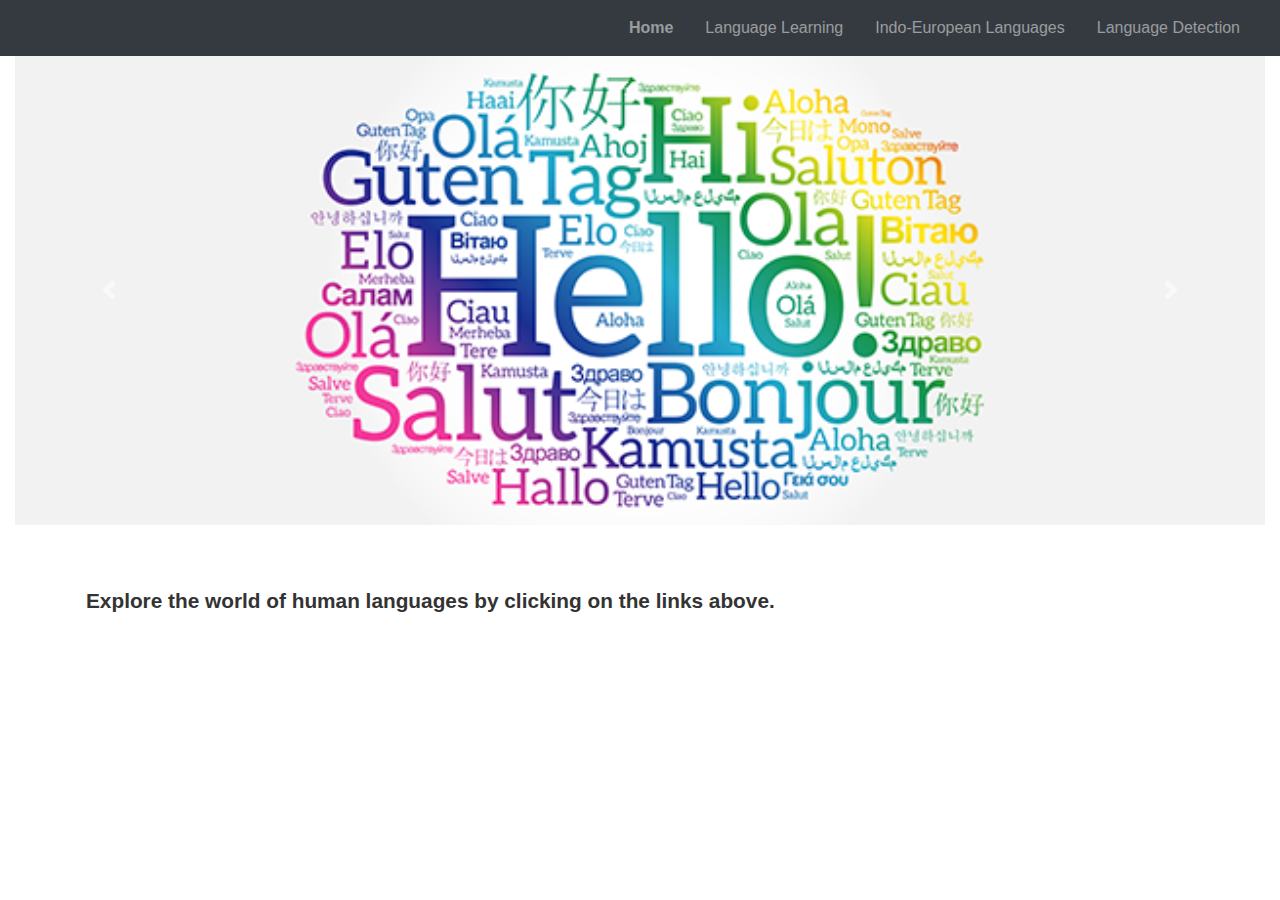
<file: index.html>
<!-- Starter template taken from https://getbootstrap.com/docs/4.3/getting-started/introduction/ -->
<!-- Additional samples from https://websitesetup.org/bootstrap-tutorial-for-beginners/ -->
<!doctype html>
<html lang="en">
<head>
    <title>Language Exploration</title>

    <!-- Required meta tags -->
    <meta charset="utf-8">
    <meta name="viewport" content="width=device-width, initial-scale=1, shrink-to-fit=no">

    <!-- Bootstrap CSS -->
    <link rel="stylesheet" href="https://stackpath.bootstrapcdn.com/bootstrap/4.3.1/css/bootstrap.min.css"
          integrity="sha384-ggOyR0iXCbMQv3Xipma34MD+dH/1fQ784/j6cY/iJTQUOhcWr7x9JvoRxT2MZw1T"
          crossorigin="anonymous">

    <!-- Custom CSS -->
    <link rel="stylesheet" type="text/css" href="main.css">

</head>
<body>

<nav class="navbar navbar-dark bg-dark navbar-expand-md">
    <button class="navbar-toggler navbar-dark" type="button" data-toggle="collapse" data-target="#main-navigation">
        <span class="navbar-toggler-icon"></span>
    </button>
    <div class="collapse navbar-collapse" id="main-navigation">
        <ul class="navbar-nav">
            <li class="nav-item">
                <a class="nav-link" href="index.html"><b>Home</b></a>
            </li>
            <li class="nav-item">
                <a class="nav-link" href="learning.html">Language Learning</a>
            </li>
            <li class="nav-item">
                <a class="nav-link" href="indoEuro.html">Indo-European Languages</a>
            </li>
            <li class="nav-item">
                <a class="nav-link" href="langID.html">Language Detection</a>
            </li>
        </ul>
    </div>
</nav>

<header class="page-header header container-fluid">

    <div id="carouselExampleIndicators" class="carousel slide" data-ride="carousel">
        <div class="carousel-inner">
            <div class="carousel-item active">
                <img class="d-block w-100" src="images/languages.png" alt="First slide">
            </div>
            <div class="carousel-item">
                <img class="d-block w-100" src="images/hola.jpg" alt="Second slide">
            </div>
            <div class="carousel-item">
                <img class="d-block w-100" src="images/centro lenguas banner.png" alt="Third slide">
            </div>
        </div>
        <a class="carousel-control-prev" href="#carouselExampleIndicators" role="button" data-slide="prev">
            <span class="carousel-control-prev-icon" aria-hidden="true"></span>
            <span class="sr-only">Previous</span>
        </a>
        <a class="carousel-control-next" href="#carouselExampleIndicators" role="button" data-slide="next">
            <span class="carousel-control-next-icon" aria-hidden="true"></span>
            <span class="sr-only">Next</span>
        </a>
    </div>

    <div class="container content">
        <div class="row">
            <div class="col-12">
                <h3 class="site-text">Explore the world of human languages by clicking on the links above.</h3>
            </div>
        </div>
    </div>

</header>

<!-- Optional JavaScript -->
<!-- jQuery first, then Popper.js, then Bootstrap JS -->
<script src="https://code.jquery.com/jquery-3.3.1.slim.min.js"
        integrity="sha384-q8i/X+965DzO0rT7abK41JStQIAqVgRVzpbzo5smXKp4YfRvH+8abtTE1Pi6jizo"
        crossorigin="anonymous"></script>
<script src="https://cdnjs.cloudflare.com/ajax/libs/popper.js/1.14.7/umd/popper.min.js"
        integrity="sha384-UO2eT0CpHqdSJQ6hJty5KVphtPhzWj9WO1clHTMGa3JDZwrnQq4sF86dIHNDz0W1"
        crossorigin="anonymous"></script>
<script src="https://stackpath.bootstrapcdn.com/bootstrap/4.3.1/js/bootstrap.min.js"
        integrity="sha384-JjSmVgyd0p3pXB1rRibZUAYoIIy6OrQ6VrjIEaFf/nJGzIxFDsf4x0xIM+B07jRM"
        crossorigin="anonymous"></script>
</body>
</html>
</file>
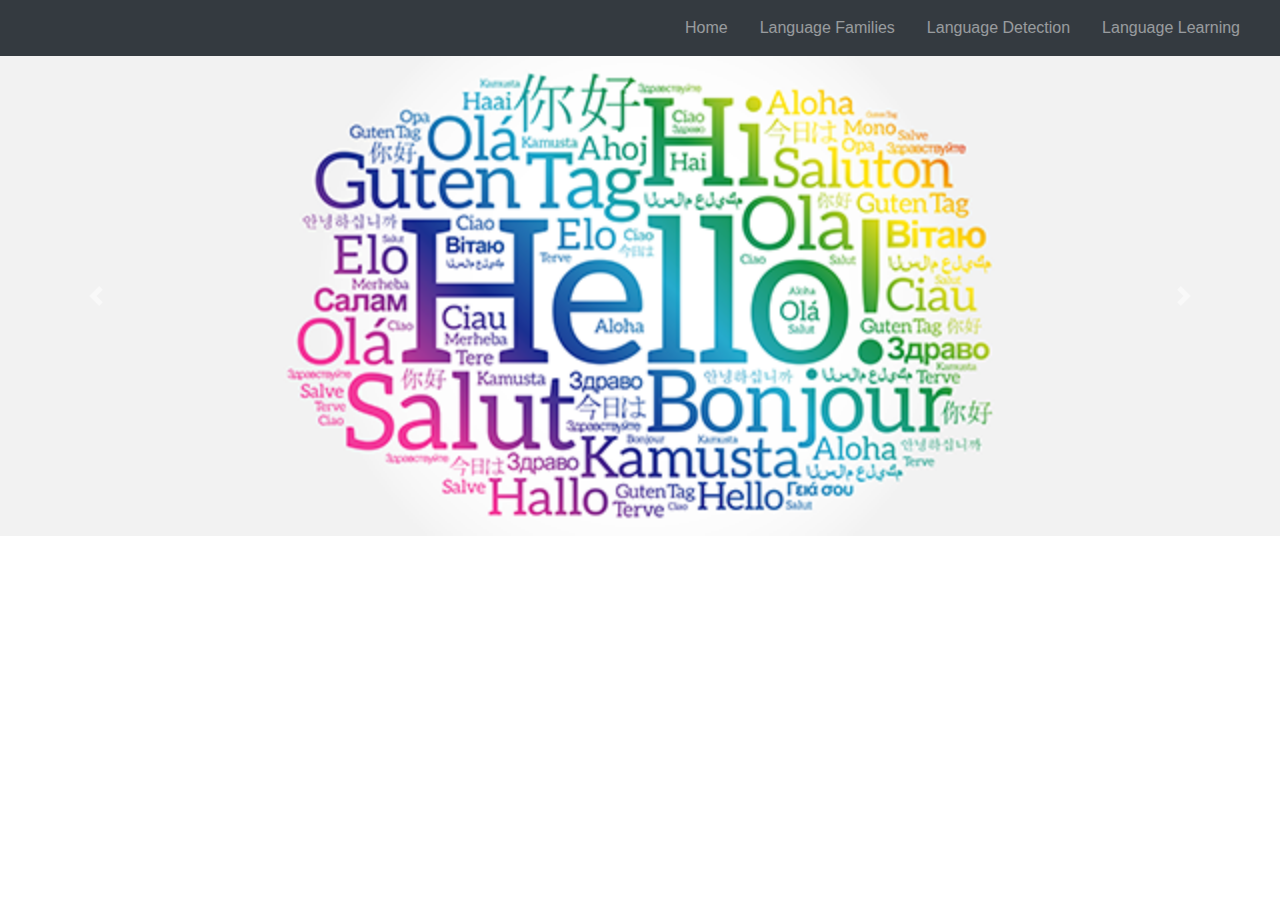
<file: 290Project.html>
<!-- Starter template taken from https://getbootstrap.com/docs/4.3/getting-started/introduction/ -->
<!doctype html>
<html lang="en">
<head>
    <title>Language Exploration</title>

    <!-- Required meta tags -->
    <meta charset="utf-8">
    <meta name="viewport" content="width=device-width, initial-scale=1, shrink-to-fit=no">

    <!-- Bootstrap CSS -->
    <link rel="stylesheet" href="https://stackpath.bootstrapcdn.com/bootstrap/4.3.1/css/bootstrap.min.css"
          integrity="sha384-ggOyR0iXCbMQv3Xipma34MD+dH/1fQ784/j6cY/iJTQUOhcWr7x9JvoRxT2MZw1T"
          crossorigin="anonymous">

    <!-- Custom CSS -->
    <link rel="stylesheet" type="text/css" href="main.css">

    <title>Hello, world!</title>
</head>
<body>

<nav class="navbar navbar-dark bg-dark navbar-expand-md">
    <button class="navbar-toggler navbar-dark" type="button" data-toggle="collapse" data-target="#main-navigation">
        <span class="navbar-toggler-icon"></span>
    </button>
    <div class="collapse navbar-collapse" id="main-navigation">
        <ul class="navbar-nav">
            <li class="nav-item">
                <a class="nav-link" href="#">Home</a>
            </li>
            <li class="nav-item">
                <a class="nav-link" href="#">Language Families</a>
            </li>
            <li class="nav-item">
                <a class="nav-link" href="#">Language Detection</a>
            </li>
            <li class="nav-item">
                <a class="nav-link" href="#">Language Learning</a>
            </li>
        </ul>
    </div>
</nav>

<div id="carouselExampleIndicators" class="carousel slide" data-ride="carousel">
    <div class="carousel-inner">
        <div class="carousel-item active">
            <img class="d-block w-100" src="languages.png" alt="First slide">
        </div>
        <div class="carousel-item">
            <img class="d-block w-100" src="hola.jpg" alt="Second slide">
        </div>
        <div class="carousel-item">
            <img class="d-block w-100" src="centro lenguas banner.png" alt="Third slide">
        </div>
    </div>
    <a class="carousel-control-prev" href="#carouselExampleIndicators" role="button" data-slide="prev">
        <span class="carousel-control-prev-icon" aria-hidden="true"></span>
        <span class="sr-only">Previous</span>
    </a>
    <a class="carousel-control-next" href="#carouselExampleIndicators" role="button" data-slide="next">
        <span class="carousel-control-next-icon" aria-hidden="true"></span>
        <span class="sr-only">Next</span>
    </a>
</div>



<!-- Optional JavaScript -->
<!-- jQuery first, then Popper.js, then Bootstrap JS -->
<script src="https://code.jquery.com/jquery-3.3.1.slim.min.js"
        integrity="sha384-q8i/X+965DzO0rT7abK41JStQIAqVgRVzpbzo5smXKp4YfRvH+8abtTE1Pi6jizo"
        crossorigin="anonymous"></script>
<script src="https://cdnjs.cloudflare.com/ajax/libs/popper.js/1.14.7/umd/popper.min.js"
        integrity="sha384-UO2eT0CpHqdSJQ6hJty5KVphtPhzWj9WO1clHTMGa3JDZwrnQq4sF86dIHNDz0W1"
        crossorigin="anonymous"></script>
<script src="https://stackpath.bootstrapcdn.com/bootstrap/4.3.1/js/bootstrap.min.js"
        integrity="sha384-JjSmVgyd0p3pXB1rRibZUAYoIIy6OrQ6VrjIEaFf/nJGzIxFDsf4x0xIM+B07jRM"
        crossorigin="anonymous"></script>
</body>
</html>
</file>
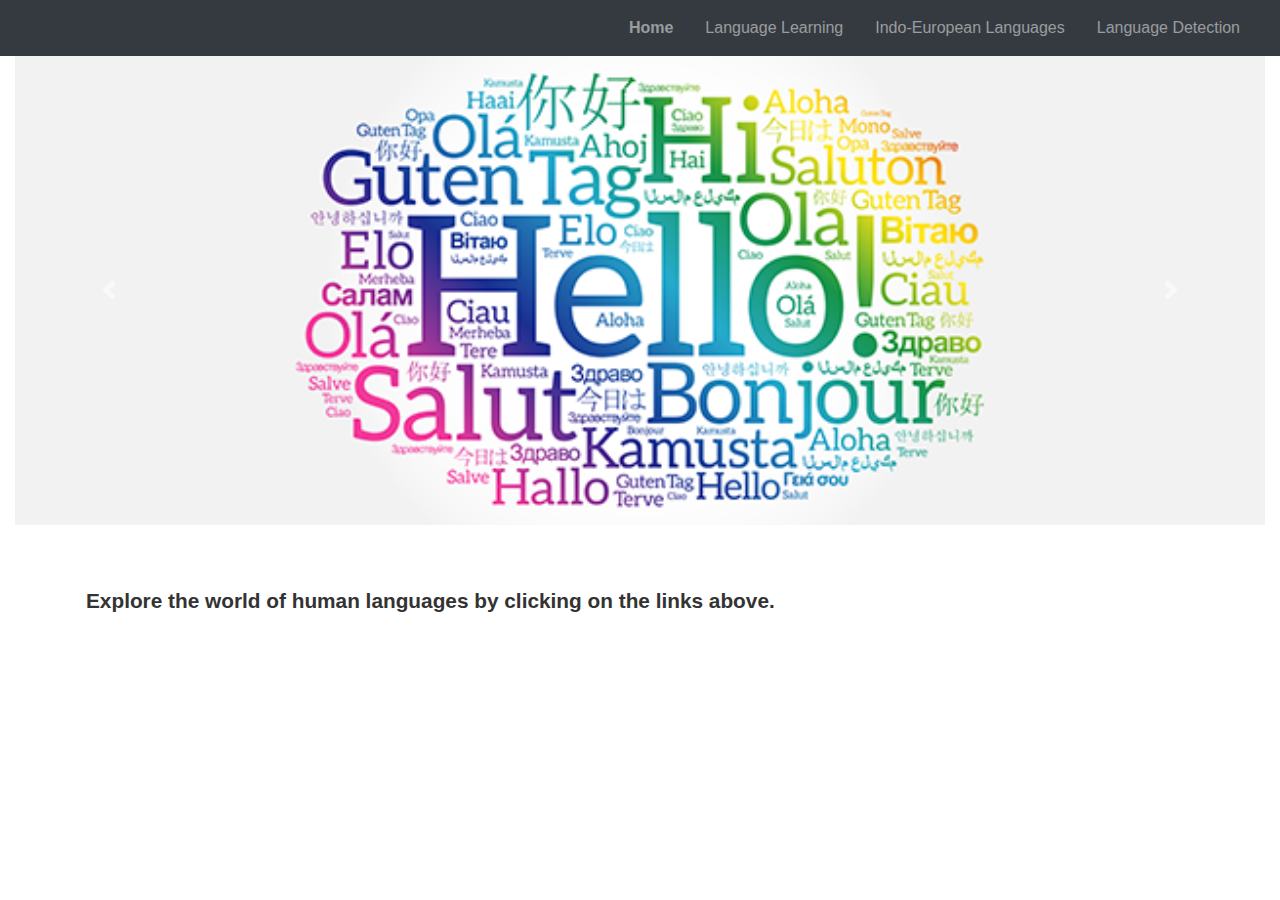
<file: home.html>
<!-- Starter template taken from https://getbootstrap.com/docs/4.3/getting-started/introduction/ -->
<!-- Additional samples from https://websitesetup.org/bootstrap-tutorial-for-beginners/ -->
<!doctype html>
<html lang="en">
<head>
    <title>Language Exploration</title>

    <!-- Required meta tags -->
    <meta charset="utf-8">
    <meta name="viewport" content="width=device-width, initial-scale=1, shrink-to-fit=no">

    <!-- Bootstrap CSS -->
    <link rel="stylesheet" href="https://stackpath.bootstrapcdn.com/bootstrap/4.3.1/css/bootstrap.min.css"
          integrity="sha384-ggOyR0iXCbMQv3Xipma34MD+dH/1fQ784/j6cY/iJTQUOhcWr7x9JvoRxT2MZw1T"
          crossorigin="anonymous">

    <!-- Custom CSS -->
    <link rel="stylesheet" type="text/css" href="main.css">

</head>
<body>

<nav class="navbar navbar-dark bg-dark navbar-expand-md">
    <button class="navbar-toggler navbar-dark" type="button" data-toggle="collapse" data-target="#main-navigation">
        <span class="navbar-toggler-icon"></span>
    </button>
    <div class="collapse navbar-collapse" id="main-navigation">
        <ul class="navbar-nav">
            <li class="nav-item">
                <a class="nav-link" href="home.html"><b>Home</b></a>
            </li>
            <li class="nav-item">
                <a class="nav-link" href="learning.html">Language Learning</a>
            </li>
            <li class="nav-item">
                <a class="nav-link" href="indoEuro.html">Indo-European Languages</a>
            </li>
            <li class="nav-item">
                <a class="nav-link" href="langID.html">Language Detection</a>
            </li>
        </ul>
    </div>
</nav>

<header class="page-header header container-fluid">

    <div id="carouselExampleIndicators" class="carousel slide" data-ride="carousel">
        <div class="carousel-inner">
            <div class="carousel-item active">
                <img class="d-block w-100" src="images/languages.png" alt="First slide">
            </div>
            <div class="carousel-item">
                <img class="d-block w-100" src="images/hola.jpg" alt="Second slide">
            </div>
            <div class="carousel-item">
                <img class="d-block w-100" src="images/centro lenguas banner.png" alt="Third slide">
            </div>
        </div>
        <a class="carousel-control-prev" href="#carouselExampleIndicators" role="button" data-slide="prev">
            <span class="carousel-control-prev-icon" aria-hidden="true"></span>
            <span class="sr-only">Previous</span>
        </a>
        <a class="carousel-control-next" href="#carouselExampleIndicators" role="button" data-slide="next">
            <span class="carousel-control-next-icon" aria-hidden="true"></span>
            <span class="sr-only">Next</span>
        </a>
    </div>

    <div class="container content">
        <div class="row">
            <div class="col-12">
                <h3 class="site-text">Explore the world of human languages by clicking on the links above.</h3>
            </div>
        </div>
    </div>

</header>

<!-- Optional JavaScript -->
<!-- jQuery first, then Popper.js, then Bootstrap JS -->
<script src="https://code.jquery.com/jquery-3.3.1.slim.min.js"
        integrity="sha384-q8i/X+965DzO0rT7abK41JStQIAqVgRVzpbzo5smXKp4YfRvH+8abtTE1Pi6jizo"
        crossorigin="anonymous"></script>
<script src="https://cdnjs.cloudflare.com/ajax/libs/popper.js/1.14.7/umd/popper.min.js"
        integrity="sha384-UO2eT0CpHqdSJQ6hJty5KVphtPhzWj9WO1clHTMGa3JDZwrnQq4sF86dIHNDz0W1"
        crossorigin="anonymous"></script>
<script src="https://stackpath.bootstrapcdn.com/bootstrap/4.3.1/js/bootstrap.min.js"
        integrity="sha384-JjSmVgyd0p3pXB1rRibZUAYoIIy6OrQ6VrjIEaFf/nJGzIxFDsf4x0xIM+B07jRM"
        crossorigin="anonymous"></script>
</body>
</html>
</file>
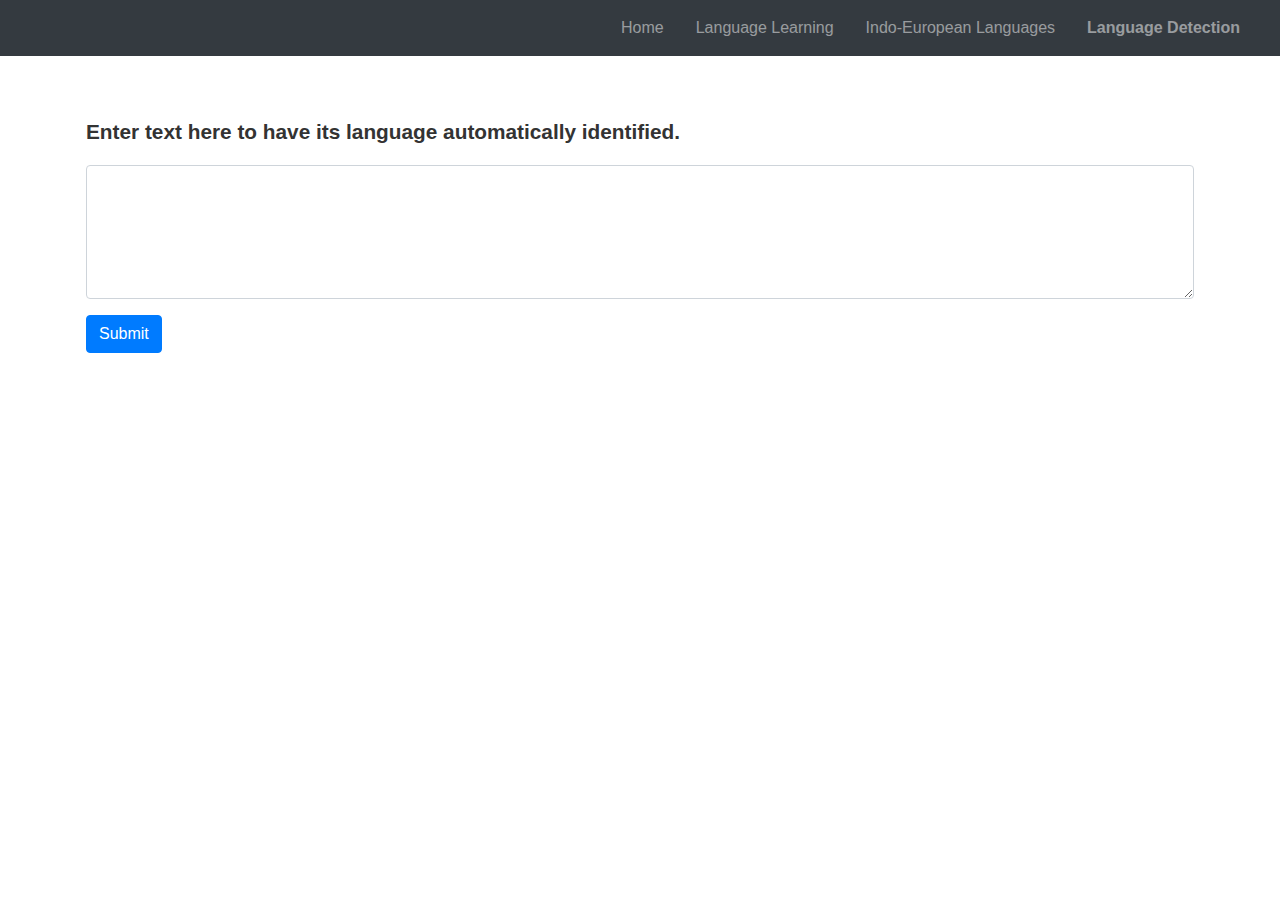
<file: langID.html>
<!-- Starter template taken from https://getbootstrap.com/docs/4.3/getting-started/introduction/ -->
<!doctype html>
<html lang="en">
<head>
    <title>Language Exploration</title>

    <!-- Required meta tags -->
    <meta charset="utf-8">
    <meta name="viewport" content="width=device-width, initial-scale=1, shrink-to-fit=no">

    <!-- Bootstrap CSS -->
    <link rel="stylesheet" href="https://stackpath.bootstrapcdn.com/bootstrap/4.3.1/css/bootstrap.min.css"
          integrity="sha384-ggOyR0iXCbMQv3Xipma34MD+dH/1fQ784/j6cY/iJTQUOhcWr7x9JvoRxT2MZw1T"
          crossorigin="anonymous">

    <!-- Custom CSS -->
    <link rel="stylesheet" type="text/css" href="main.css">

</head>
<body>

<nav class="navbar navbar-dark bg-dark navbar-expand-md">
    <button class="navbar-toggler navbar-dark" type="button" data-toggle="collapse" data-target="#main-navigation">
        <span class="navbar-toggler-icon"></span>
    </button>
    <div class="collapse navbar-collapse" id="main-navigation">
        <ul class="navbar-nav">
            <li class="nav-item">
                <a class="nav-link" href="index.html">Home</a>
            </li>
            <li class="nav-item">
                <a class="nav-link" href="learning.html">Language Learning</a>
            </li>
            <li class="nav-item">
                <a class="nav-link" href="indoEuro.html">Indo-European Languages</a>
            </li>
            <li class="nav-item">
                <a class="nav-link" href="langID.html"><b>Language Detection</b></a>
            </li>
        </ul>
    </div>
</nav>

<header class="page-header header container-fluid">

    <div class="container content">
        <div class="row">
            <div class="col-12">
                <h3 class="site-text">Enter text here to have its language automatically identified.</h3>
            </div>
        </div>
        <div class="row">
            <div class="col-12">
                <form>
                    <div class="form-group">
                        <textarea class="form-control" id="langIDInput" rows="5" value=""></textarea>
                    </div>
                    <button type="submit" class="btn btn-primary" id="langIDButton">Submit</button>
                    <br /><br />
                </form>
            </div>
        </div>
        <div class="row">
            <div class="col-12">
                <h3 class="site-text" id="langsDetected"></h3>
                <ul id="langList">

                </ul>
            </div>
        </div>
    </div>

</header>

<!-- Optional JavaScript -->
<script src = "script.js"></script>
<!-- jQuery first, then Popper.js, then Bootstrap JS -->
<script src="https://code.jquery.com/jquery-3.3.1.slim.min.js"
        integrity="sha384-q8i/X+965DzO0rT7abK41JStQIAqVgRVzpbzo5smXKp4YfRvH+8abtTE1Pi6jizo"
        crossorigin="anonymous"></script>
<script src="https://cdnjs.cloudflare.com/ajax/libs/popper.js/1.14.7/umd/popper.min.js"
        integrity="sha384-UO2eT0CpHqdSJQ6hJty5KVphtPhzWj9WO1clHTMGa3JDZwrnQq4sF86dIHNDz0W1"
        crossorigin="anonymous"></script>
<script src="https://stackpath.bootstrapcdn.com/bootstrap/4.3.1/js/bootstrap.min.js"
        integrity="sha384-JjSmVgyd0p3pXB1rRibZUAYoIIy6OrQ6VrjIEaFf/nJGzIxFDsf4x0xIM+B07jRM"
        crossorigin="anonymous"></script>
</body>
</html>
</file>
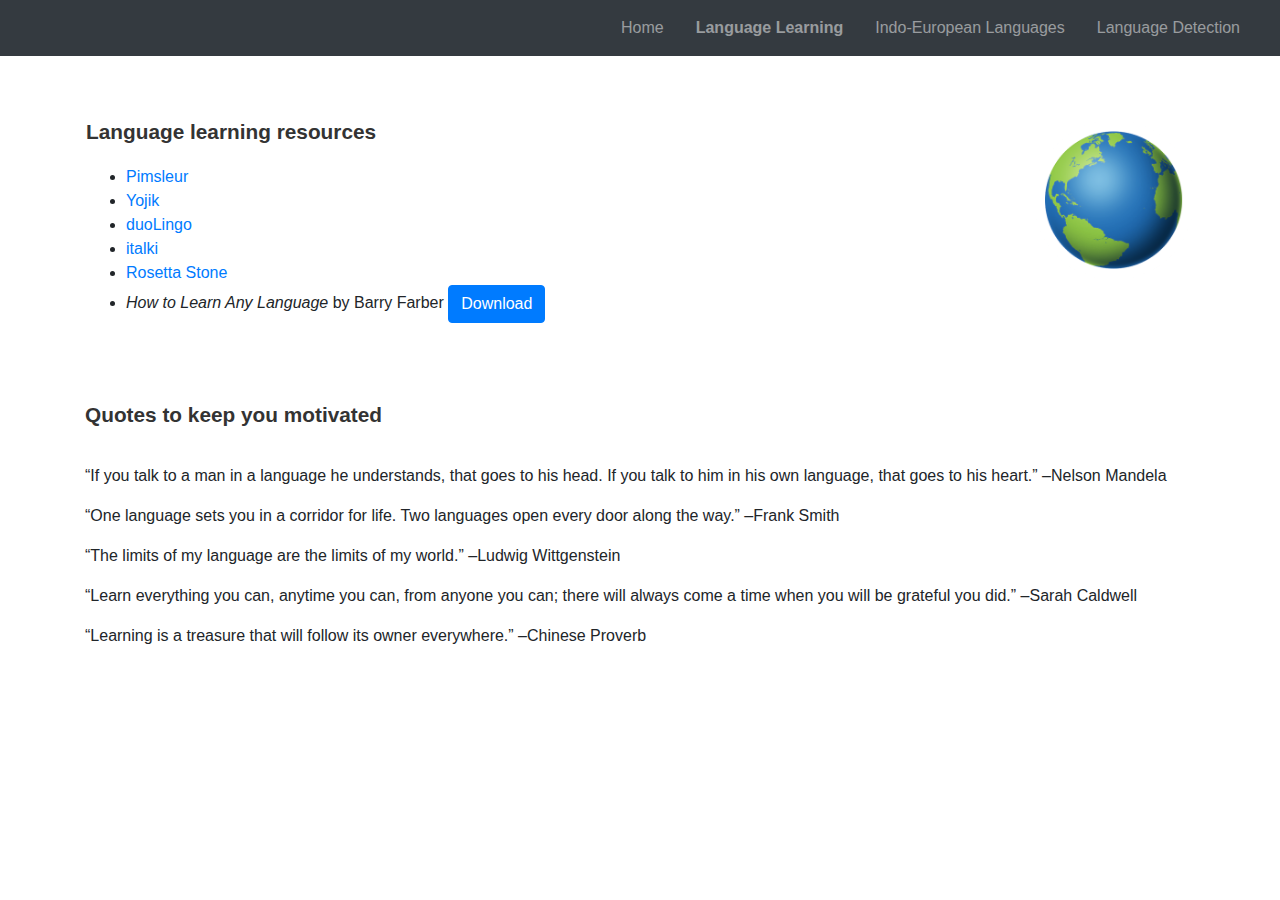
<file: learning.html>
<!-- Starter template taken from https://getbootstrap.com/docs/4.3/getting-started/introduction/ -->
<!-- Table styling from  -->
<!doctype html>
<html lang="en">
<head>
    <title>Language Exploration</title>

    <!-- Required meta tags -->
    <meta charset="utf-8">
    <meta name="viewport" content="width=device-width, initial-scale=1, shrink-to-fit=no">

    <!-- Bootstrap CSS -->
    <link rel="stylesheet" href="https://stackpath.bootstrapcdn.com/bootstrap/4.3.1/css/bootstrap.min.css"
          integrity="sha384-ggOyR0iXCbMQv3Xipma34MD+dH/1fQ784/j6cY/iJTQUOhcWr7x9JvoRxT2MZw1T"
          crossorigin="anonymous">

    <!-- Custom CSS -->
    <link rel="stylesheet" type="text/css" href="main.css">

</head>
<body>

<nav class="navbar navbar-dark bg-dark navbar-expand-md">
    <button class="navbar-toggler navbar-dark" type="button" data-toggle="collapse" data-target="#main-navigation">
        <span class="navbar-toggler-icon"></span>
    </button>
    <div class="collapse navbar-collapse" id="main-navigation">
        <ul class="navbar-nav">
            <li class="nav-item">
                <a class="nav-link" href="index.html">Home</a>
            </li>
            <li class="nav-item">
                <a class="nav-link" href="learning.html"><b>Language Learning</b></a>
            </li>
            <li class="nav-item">
                <a class="nav-link" href="indoEuro.html">Indo-European Languages</a>
            </li>
            <li class="nav-item">
                <a class="nav-link" href="langID.html">Language Detection</a>
            </li>
        </ul>
    </div>
</nav>

<header class="page-header header container-fluid">

    <div class="container content">
        <div class="row">
            <div class="col-lg-10 col-md-10 col-sm-12">
                <h3 class="site-text">Language learning resources</h3>
                <ul>
                    <li><a href="https://www.pimsleur.com/" target="_blank">Pimsleur</a></li>
                    <li><a href="https://fsi-languages.yojik.eu/" target="_blank">Yojik</a></li>
                    <li><a href="https://www.duolingo.com/" target="_blank">duoLingo</a></li>
                    <li><a href="https://www.italki.com/" target="_blank">italki</a>
                    <li><a href="https://www.rosettastone.com/" target="_blank">Rosetta Stone</a></li>
                    <li><cite>How to Learn Any Language</cite> by Barry Farber
                        <a href="How%20to%20Learn%20Any%20Language.pdf" download>
                            <button type="button" class="btn btn-primary" id="bookDownload">Download</button>
                        </a></li>
                </ul>
            </div>
            <div class="col-lg-2 col-md-2 col-sm-12">
                <img src="images/globe.png" class="img-fluid" alt="Responsive image">
            </div>
        </div>
    </div>


    <div class="container">
        <div class="row">
            <div class="col-12">
                <h3 class="site-text">Quotes to keep you motivated</h3>
            </div>
        </div>
    </div>

    <div class="container scrollbox">
        <div class="row">
            <div class="col-12">
                <p></p>
                <p><q>If you talk to a man in a language he understands, that goes to his head.
                If you talk to him in his own language, that goes to his heart.</q> ‒Nelson Mandela</p>

                <p><q>One language sets you in a corridor for life. Two languages open every door along the way.</q>
                    ‒Frank Smith</p>

                <p><q>The limits of my language are the limits of my world.</q> ‒Ludwig Wittgenstein</p>

                <p><q>Learn everything you can, anytime you can, from anyone you can;
                there will always come a time when you will be grateful you did.</q> ‒Sarah Caldwell</p>

                <p><q>Learning is a treasure that will follow its owner everywhere.</q> ‒Chinese Proverb</p>

                <p><q>You can never understand one language until you understand at least two.</q> ‒Geoffrey Willans</p>

                <p><q>To have another language is to possess a second soul.</q> ‒Charlemagne</p>

                <p><q>Those who know nothing of foreign languages know nothing of their own.</q>
                    ‒Johann Wolfgang von Goethe</p>

                <p> <q>Language is the road map of a culture.
                It tells you where its people come from and where they are going.</q> ‒Rita Mae Brown</p>

                <p><q>Language is the blood of the soul into which thoughts run and out of which they grow.</q>
                ‒Oliver Wendell Holmes</p>

                <p><i>Source: https://voxy.com/blog/2011/04/inspirational-quotes-for-language-learners/</i></p>
            </div>
        </div>
    </div>





</header>

<!-- Optional JavaScript -->
<!-- jQuery first, then Popper.js, then Bootstrap JS -->
<script src="https://code.jquery.com/jquery-3.3.1.slim.min.js"
        integrity="sha384-q8i/X+965DzO0rT7abK41JStQIAqVgRVzpbzo5smXKp4YfRvH+8abtTE1Pi6jizo"
        crossorigin="anonymous"></script>
<script src="https://cdnjs.cloudflare.com/ajax/libs/popper.js/1.14.7/umd/popper.min.js"
        integrity="sha384-UO2eT0CpHqdSJQ6hJty5KVphtPhzWj9WO1clHTMGa3JDZwrnQq4sF86dIHNDz0W1"
        crossorigin="anonymous"></script>
<script src="https://stackpath.bootstrapcdn.com/bootstrap/4.3.1/js/bootstrap.min.js"
        integrity="sha384-JjSmVgyd0p3pXB1rRibZUAYoIIy6OrQ6VrjIEaFf/nJGzIxFDsf4x0xIM+B07jRM"
        crossorigin="anonymous"></script>
</body>
</html>
</file>
<file: main.css>
.nav-link {
    margin-right: 1em !important;
}

.navbar-collapse {
    justify-content: flex-end;
}

.content {
    margin: 3em auto;
    padding: 1em;
    position: relative;
}

.site-text {
    color: #333;
    font-size: 1.3rem;
    font-weight: 700;
    margin-bottom: 20px;
}

.results-title {
    color: #333;
    font-size: 1.3rem;
    font-weight: 700;
    margin-top: 50px;
    margin-bottom: 20px;
    text-transform: uppercase;
}


.scrollbox {
    position: relative;
    height:200px;
    overflow-y: scroll;
}
</file>
